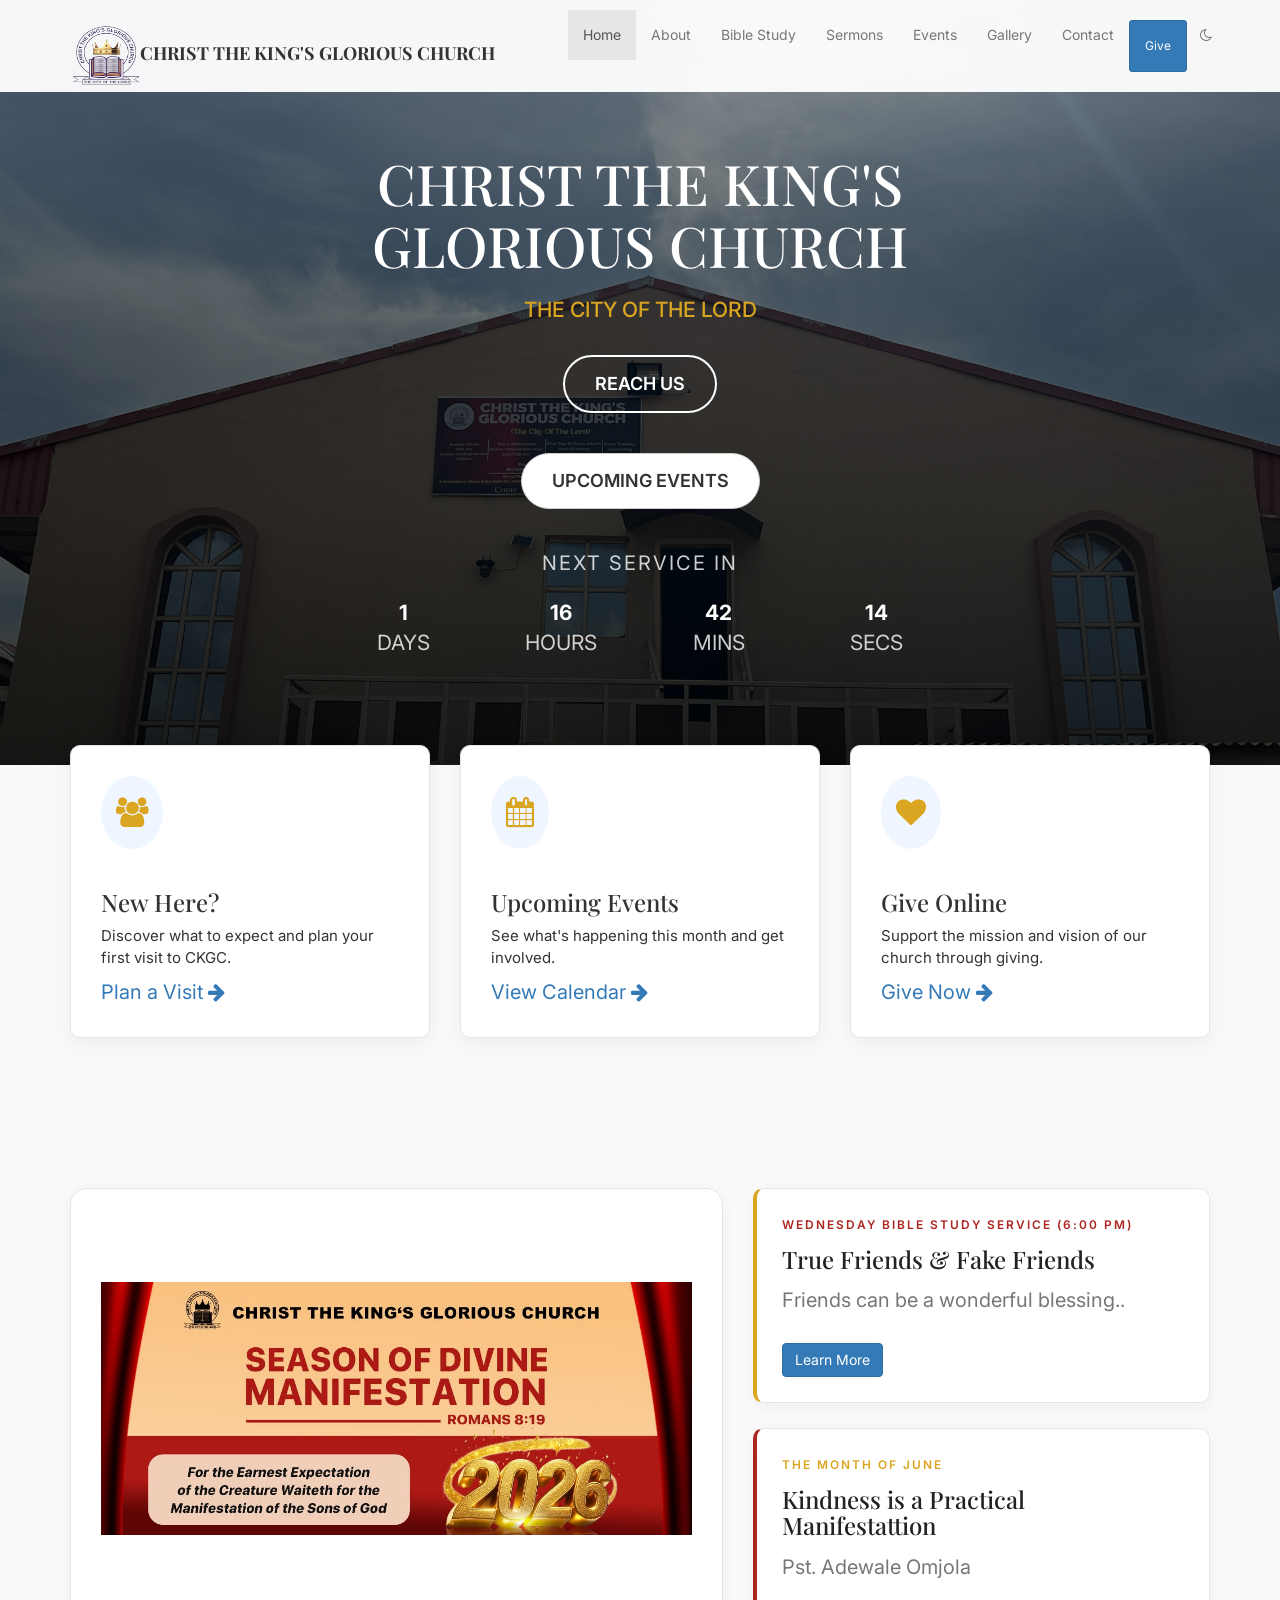
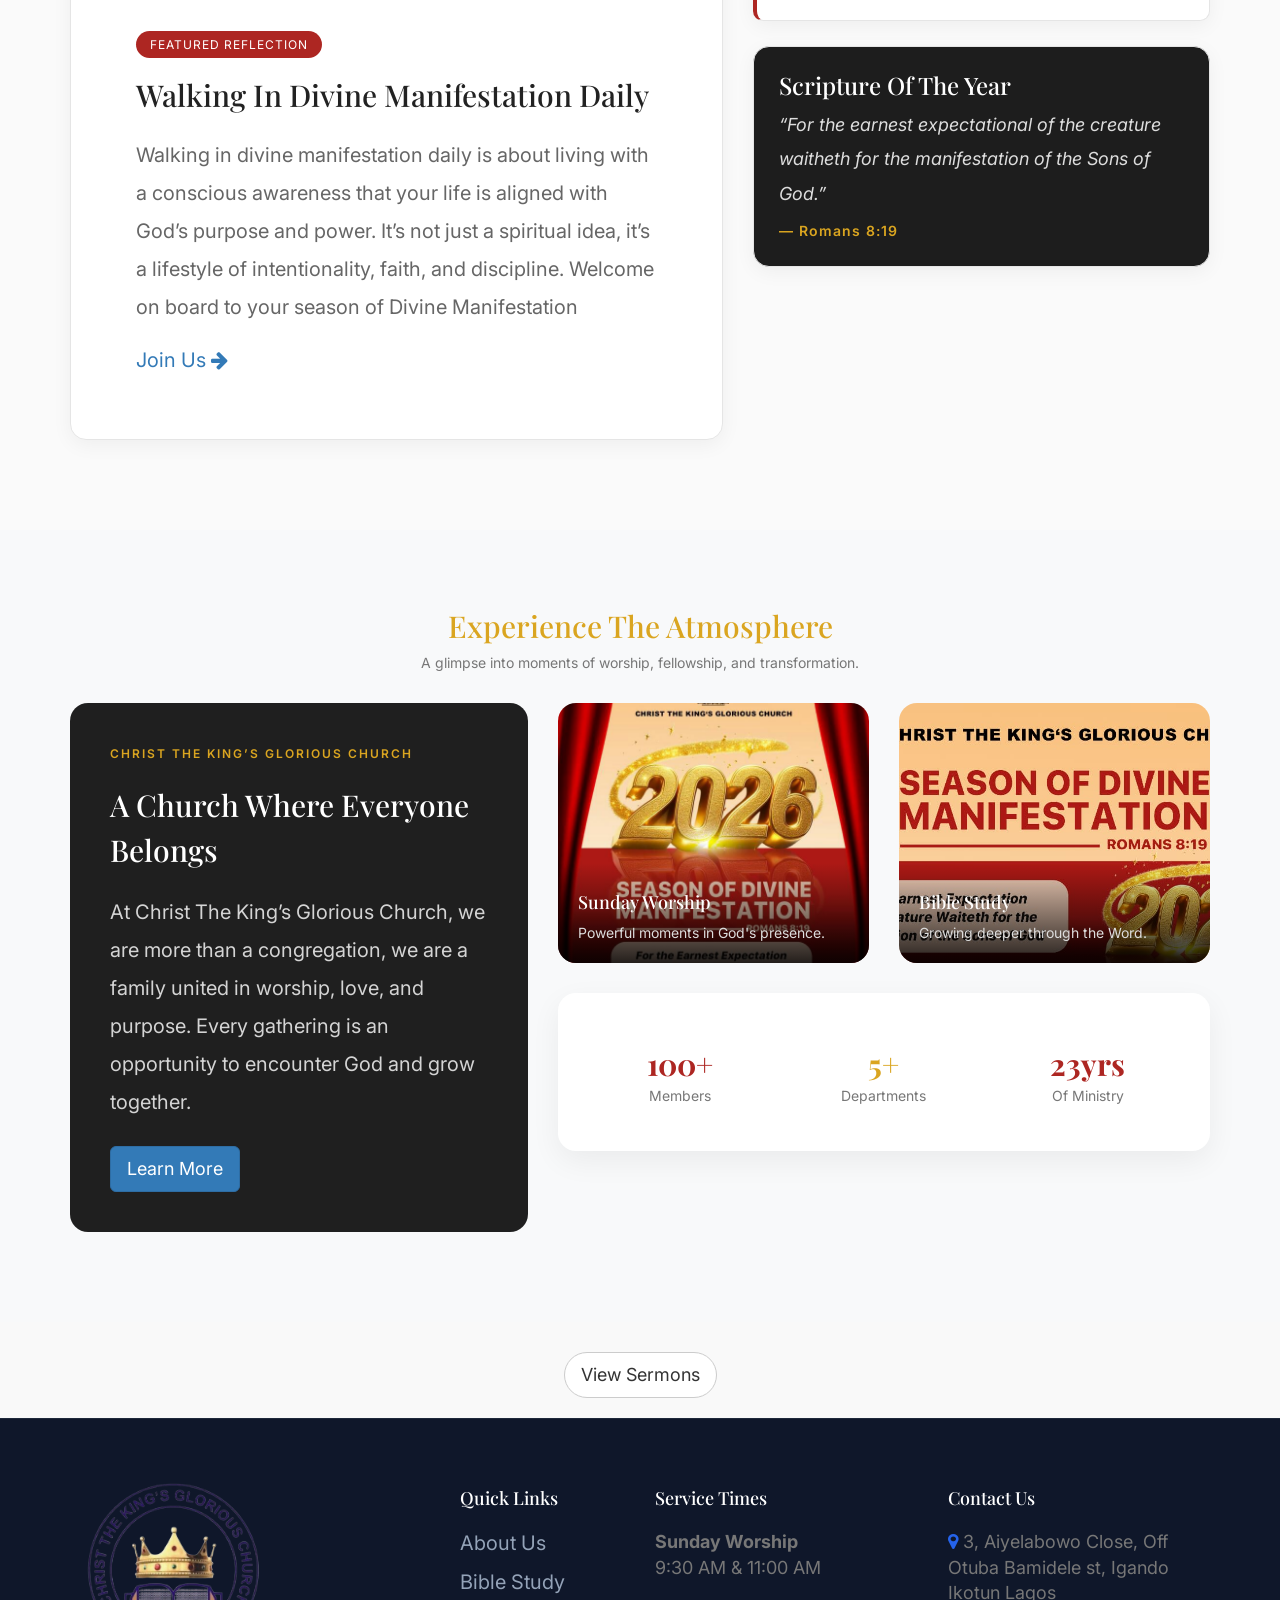
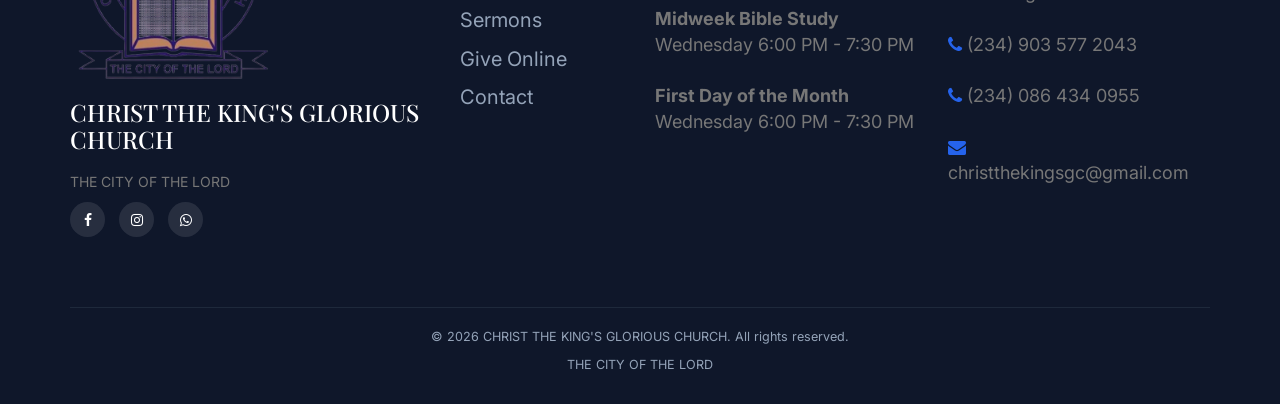
<file: index.html>
<!DOCTYPE html>
<html lang="en">
<head>
    <meta charset="UTF-8">
    <meta name="viewport" content="width=device-width, initial-scale=1.0">
    <title>CHRIST THE KING'S GLORIOUS CHURCH - Welcome Home</title>
   <link rel="icon" href="./Assets/favicon.ico">
    <!-- Bootstrap 3 CSS -->
    <link rel="stylesheet" href="https://maxcdn.bootstrapcdn.com/bootstrap/3.3.7/css/bootstrap.min.css">
    <!-- Font Awesome -->
    <link rel="stylesheet" href="https://cdnjs.cloudflare.com/ajax/libs/font-awesome/4.7.0/css/font-awesome.min.css">
    <!-- Google Fonts -->
    <link href="https://fonts.googleapis.com/css2?family=Inter:wght@300;400;600;700&family=Playfair+Display:wght@700&display=swap" rel="stylesheet">
    <!-- Custom CSS -->
    <link rel="stylesheet" href="./css/style.css">
<script type="importmap">
{
  "imports": {
    "react": "https://aistudiocdn.com/react@^19.2.1",
    "react-dom/": "https://aistudiocdn.com/react-dom@^19.2.1/",
    "react/": "https://aistudiocdn.com/react@^19.2.1/",
    "react-router-dom": "https://aistudiocdn.com/react-router-dom@^7.10.1",
    "lucide-react": "https://aistudiocdn.com/lucide-react@^0.556.0",
    "framer-motion": "https://aistudiocdn.com/framer-motion@^12.23.25"
  }
}
</script>
<style>
    /* Handle user inline styles in dark mode */
body.dark-mode [style*="color:#222"],
body.dark-mode [style*="color: #222"],
body.dark-mode [style*="color:#222222"],
body.dark-mode [style*="color: #222222"] {
    color: #ffffff !important;
}
body.dark-mode [style*="color:#333"],
body.dark-mode [style*="color: #333"],
body.dark-mode [style*="color:#333333"],
body.dark-mode [style*="color: #333333"] {
    color: #f1f5f9 !important;
}
body.dark-mode [style*="color:#666"],
body.dark-mode [style*="color: #666"],
body.dark-mode [style*="color:#666666"],
body.dark-mode [style*="color: #666666"],
body.dark-mode [style*="color:#777"],
body.dark-mode [style*="color: #777"],
body.dark-mode [style*="color:#777777"],
body.dark-mode [style*="color: #777777"] {
    color: #cbd5e1 !important;
}
</style>
</head>
<body>

    <!-- Navigation -->
    <nav class="navbar navbar-default navbar-fixed-top transition">
        <div class="container">
            <div class="navbar-header">
                <button type="button" class="navbar-toggle collapsed" data-toggle="collapse" data-target="#navbar" aria-expanded="false" aria-controls="navbar">
                    <span class="sr-only">Toggle navigation</span>
                    <span class="icon-bar"></span>
                    <span class="icon-bar"></span>
                    <span class="icon-bar"></span>
                </button>
                <a class="navbar-brand font-serif" href="index.html">
                    <span class="brand-icon"><img src="./Assets/ckgc logo.png" alt="ckgc" height="60px" width="70px"></span>CHRIST THE KING'S GLORIOUS CHURCH
                </a>
            </div>
            <div id="navbar" class="navbar-collapse collapse">
                <ul class="nav navbar-nav navbar-right">
                    <li class="active"><a href="index.html">Home</a></li>
                    <li><a href="about.html">About</a></li>
                   <li><a href="daily-devotion.html">Bible Study</a></li>
                       <li><a href="sermons.html">Sermons</a></li>
                    <li><a href="events.html">Events</a></li>
                    <li><a href="gallery.html"></i> Gallery</a></li>
                    <li><a href="contact.html">Contact</a></li>
                    <li><a href="give.html" class="btn btn-primary navbar-btn btn-sm text-white">Give</a></li>
                    <li>
                        <button id="theme-toggle" class="btn btn-link navbar-btn">
                            <i class="fa fa-moon-o"></i>
                        </button>
                    </li>
                </ul>
            </div>
        </div>
    </nav>
    
    <!-- Hero Section -->
    <header class="hero-section" style="background-image: url('./pg-headers/church\ background-image.jpg');">
        <div class="hero-overlay"></div>
        <div class="container">
            <div class="row"> 
                <div class="col-md-8 col-md-offset-2 text-center hero-content fade-in-up">
                    <h1 class="font-serif">CHRIST THE KING'S GLORIOUS CHURCH</h1>
                    <p class="lead" style="color: #daa520;font-weight: 500;">THE CITY OF THE LORD</p>
                    <div class="hero-buttons">
                       <!---<a href="#welcome-message" class="btn btn-primary btn-lg">Welcome</a> --->
                        <a href="contact.html" class="btn btn-outline-white btn-lg">REACH US</a>
                        <div class="mt-20">
                            <a href="events.html" class="btn btn-default btn-lg btn-rounded">UPCOMING EVENTS</a>
                        </div>
                    </div>
                    <div class="countdown-wrapper">
                        <p class="text-uppercase small tracking-wide" style="font-size: 20px; opacity: 0.8; letter-spacing: 2px;">Next Service In</p>
                        <div id="countdown" class="row">
                            <div class="col-xs-3">
                                <span id="days">0</span>
                                <small>Days</small>
                            </div>
                            <div class="col-xs-3">
                                <span id="hours">0</span>
                                <small>Hours</small>
                            </div>
                            <div class="col-xs-3">
                                <span id="minutes">0</span>
                                <small>Mins</small>
                            </div>
                            <div class="col-xs-3">
                                <span id="seconds">0</span>
                                <small>Secs</small>
                            </div>
                        </div>
                    </div>
                </div>
            </div>
        </div>
    </header>

    <!-- Quick Access -->
    <section class="section-padding bg-light">
        <div class="container relative" style="margin-top: -80px; z-index: 10;">
            <div class="row">
                <div class="col-md-4 col-sm-6 mb-30">
                    <div class="card fade-in">
                        <div class="card-icon"><i class="fa fa-users" style="color: #daa520;"></i></div>
                        <h3>New Here?</h3>
                        <p style="font-size: 15px;">Discover what to expect and plan your first visit to CKGC.</p>
                        <a href="contact.html" class="read-more" style="font-size: 20px;">Plan a Visit <i class="fa fa-arrow-right"></i></a>
                    </div>
                </div>
                <div class="col-md-4 col-sm-6 mb-30">
                    <div class="card fade-in delay-100">
                        <div class="card-icon"><i class="fa fa-calendar"style="color: #daa520;"></i></div>
                        <h3>Upcoming Events</h3>
                        <p style="font-size: 15px;">See what's happening this month and get involved.</p>
                        <a href="events.html" class="read-more" style="font-size: 20px;">View Calendar <i class="fa fa-arrow-right"></i></a>
                    </div>
                </div>
                <div class="col-md-4 col-sm-6 mb-30">
                    <div class="card fade-in delay-200">
                        <div class="card-icon"><i class="fa fa-heart" style="color: #daa520;"></i></div>
                        <h3>Give Online</h3>
                        <p style="font-size: 15px;">Support the mission and vision of our church through giving.</p>
                        <a href="give.html" class="read-more" style="font-size: 20px;">Give Now <i class="fa fa-arrow-right"></i></a>
                    </div>
                </div>
            </div>
        </div>
    </section>


    <!-------Welcome to our Season of Divine Manifestation------->
     <!-- Blog / Inspiration Section -->
    <section class="section-padding" style="background: #fafafa;" id="welcome-message">
        <div class="container">


            <div class="row">

                <!-- Featured Article -->
                <div class="col-md-7 mb-30">
                    <div class="card fade-in" style="overflow:hidden; border-radius:16px;">

                        <img src="./Assets/landscape-banner.jpeg" 
                             alt="Featured Message" 
                             class="img-responsive"
                             style="width:100%; height:380px; object-fit:contain;">

                        <div style="padding:35px;">

                            <span style="
                                background:#ad2622;
                                color:white;
                                padding:6px 14px;
                                border-radius:30px;
                                font-size:12px;
                                letter-spacing:1px;
                                text-transform:uppercase;
                            ">
                                Featured Reflection
                            </span>

                            <h2 class="font-serif" style="
                                margin-top:20px;
                                color:#222;
                                line-height:1.4;
                            ">
                                Walking In Divine Manifestation Daily
                            </h2>

                            <p style="
                                color:#666;
                                font-size:16px;
                                line-height:1.9;
                                margin-top:20px;
                                font-size: 20px;
                            ">
                               Walking in divine manifestation daily is about living with a conscious awareness 
                               that your life is aligned with God’s purpose and power. It’s not just a spiritual idea, 
                               it’s a lifestyle of intentionality, faith, and discipline.
                               Welcome on board to your season of Divine Manifestation
                            </p>

                            <a href="events.html" class="read-more" style="margin-top:10px; display:inline-block; font-size:20px;">
                                Join Us <i class="fa fa-arrow-right"></i>
                            </a>

                        </div>
                    </div>
                </div>

                <!-- Side Articles -->
                <div class="col-md-5">

                    <div class="card fade-in delay-100" style="
                        padding:25px;
                        margin-bottom:25px;
                        border-left:4px solid #daa520;
                    ">

                        <small style="
                            text-transform:uppercase;
                            letter-spacing:2px;
                            color:#ad2622;
                            font-weight:600;
                        ">
                         Wednesday Bible Study Service (6:00 PM)
                        </small>

                        <h3 class="font-serif" style="
                            margin-top:12px;
                            color:#222;
                        ">
                            True Friends & Fake Friends
                        </h3>

                        <p style="
                            color:#777;
                            line-height:1.8;
                            font-size: 20px;
                        ">
                           Friends can be a wonderful blessing..
                        </p>

                         <a href="daily-devotion.html" class="btn btn-primary" style="margin-top: 15px;">
                            Learn More
                        </a>
                    </div>

                    <div class="card fade-in delay-200" style="
                        padding:25px;
                        margin-bottom:25px;
                        border-left:4px solid #ad2622;
                    ">

                        <small style="
                            text-transform:uppercase;
                            letter-spacing:2px;
                            color:#daa520;
                            font-weight:600;
                        ">
                            The Month Of June
                        </small>

                        <h3 class="font-serif" style="
                            margin-top:12px;
                            color:#222;
                        ">
                             Kindness is a Practical Manifestattion
                        </h3>

                        <p style="
                            color:#777;
                            line-height:1.8;
                            font-size: 20px;
                        ">
                            Pst. Adewale Omjola
                        </p>

                    </div>

                    <div class="card fade-in delay-300" style="
                        padding:25px;
                        background:#1d1d1d;
                        color:white;
                        border-radius:16px;
                    ">

                        <h3 class="font-serif" style="
                            margin-top:0;
                            color:#fff;
                        ">
                            Scripture Of The Year
                        </h3>

                        <p style="
                            font-size:18px;
                            line-height:1.9;
                            color:#ddd;
                            font-style:italic;
                        ">
                            “For the earnest expectational of the creature waitheth for the manifestation of the Sons of God.”
                        </p>

                        <span style="
                            color:#daa520;
                            font-weight:600;
                            letter-spacing:1px;
                        ">
                            — Romans 8:19
                        </span>

                    </div>

                </div>

            </div>

        </div>
    </section>

                <!-- Community Experience Section -->
    <section class="section-padding bg-light">
        <div class="container">

            <div class="section-header text-center">
                <h2 class="font-serif" style="color: #daa520;">Experience The Atmosphere</h2>
                <div class="divider"></div>
                <p class="text-muted">
                    A glimpse into moments of worship, fellowship, and transformation.
                </p>
                <br>
            </div>

            <div class="row">

                <!-- Left Content -->
                <div class="col-md-5 mb-30 fade-in">

                    <div style="
                        background: #1f1f1f;
                        color: white;
                        padding: 40px;
                        border-radius: 18px;
                        height: 100%;
                    ">

                        <span style="
                            color: #daa520;
                            text-transform: uppercase;
                            letter-spacing: 2px;
                            font-size: 12px;
                            font-weight: 600;
                        ">
                            Christ The King’s Glorious Church
                        </span>

                        <h2 class="font-serif" style="
                            margin-top: 20px;
                            line-height: 1.5;
                            color: white;
                        ">
                            A Church Where Everyone Belongs
                        </h2>

                        <p style="
                            color: #d4d4d4;
                            line-height: 1.9;
                            margin-top: 20px;
                            font-size: 20px;
                        ">
                            At Christ The King’s Glorious Church, we are more than a congregation,
                            we are a family united in worship, love, and purpose.
                            Every gathering is an opportunity to encounter God and grow together.
                        </p>

                        <a href="about.html" class="btn btn-primary btn-lg" style="margin-top: 15px;">
                            Learn More
                        </a>

                    </div>

                </div>

                <!-- Right Grid -->
                <div class="col-md-7">

                    <div class="row">

                        <div class="col-sm-6 mb-30 fade-in delay-100">
                            <div style="position: relative; overflow: hidden; border-radius: 18px;">
                                <img src="./Assets/portrait-banner.JPG" 
                                     class="img-responsive"
                                     style="width:100%; height:260px; object-fit:cover;">

                                <div style="
                                    position:absolute;
                                    bottom:0;
                                    left:0;
                                    right:0;
                                    padding:20px;
                                    background: linear-gradient(transparent, rgba(0,0,0,0.85));
                                    color:white;
                                ">
                                    <h4 class="font-serif">Sunday Worship</h4>
                                    <p style="margin:0; color:#ddd;">
                                        Powerful moments in God's presence.
                                    </p>
                                </div>
                            </div>
                        </div>

                        <div class="col-sm-6 mb-30 fade-in delay-200">
                            <div style="position: relative; overflow: hidden; border-radius: 18px;">
                                <img src="./Assets/landscape-banner.jpeg" 
                                     class="img-responsive"
                                     style="width:100%; height:260px; object-fit:cover;">

                                <div style="
                                    position:absolute;
                                    bottom:0;
                                    left:0;
                                    right:0;
                                    padding:20px;
                                    background: linear-gradient(transparent, rgba(0,0,0,0.85));
                                    color:white;
                                ">
                                    <h4 class="font-serif">Bible Study</h4>
                                    <p style="margin:0; color:#ddd;">
                                        Growing deeper through the Word.
                                    </p>
                                </div>
                            </div>
                        </div>

                        <div class="col-sm-12 fade-in delay-300">
                            <div style="
                                background:white;
                                padding:35px;
                                border-radius:18px;
                                box-shadow:0 10px 30px rgba(0,0,0,0.06);
                            ">

                                <div class="row text-center">

                                    <div class="col-xs-4">
                                        <h2 style="
                                            color:#ad2622;
                                            font-weight:700;
                                            margin-bottom:5px;
                                        ">
                                            100+
                                        </h2>
                                        <p class="text-muted">Members</p>
                                    </div>

                                    <div class="col-xs-4">
                                        <h2 style="
                                            color:#daa520;
                                            font-weight:700;
                                            margin-bottom:5px;
                                        ">
                                            5+
                                        </h2>
                                        <p class="text-muted">Departments</p>
                                    </div>

                                    <div class="col-xs-4">
                                        <h2 style="
                                            color:#ad2622;
                                            font-weight:700;
                                            margin-bottom:5px;
                                        ">
                                            23yrs
                                        </h2>
                                        <p class="text-muted">Of Ministry</p>
                                    </div>

                                </div>

                            </div>
                        </div>

                    </div>

                </div>

            </div>

        </div>
    </section>
            <!-----
            <div class="marquee-wrapper">
                <div class="marquee-track">
                    <!-- Set 1: 8 Images
                    <img src="./img-quotes/quote1.jpeg" alt="Sermon 1" class="marquee-item">
                    <img src="https://picsum.photos/id/1016/600/400" alt="Sermon 2" class="marquee-item">
                    <img src="https://picsum.photos/id/1018/600/400" alt="Sermon 3" class="marquee-item">
                    <img src="https://picsum.photos/id/1019/600/400" alt="Sermon 4" class="marquee-item">
                    <img src="https://picsum.photos/id/1020/600/400" alt="Sermon 5" class="marquee-item">
                    <img src="https://picsum.photos/id/1021/600/400" alt="Sermon 6" class="marquee-item">
                    <img src="https://picsum.photos/id/1022/600/400" alt="Sermon 7" class="marquee-item">
                    <img src="https://picsum.photos/id/1023/600/400" alt="Sermon 8" class="marquee-item">
                    
                    <!-- Set 2: Duplicate 8 Images for infinite loop 
                    <img src="./img-quotes/quote1.jpeg" alt="Sermon 1" class="marquee-item">
                    <img src="https://picsum.photos/id/1016/600/400" alt="Sermon 2" class="marquee-item">
                    <img src="https://picsum.photos/id/1018/600/400" alt="Sermon 3" class="marquee-item">
                    <img src="https://picsum.photos/id/1019/600/400" alt="Sermon 4" class="marquee-item">
                    <img src="https://picsum.photos/id/1020/600/400" alt="Sermon 5" class="marquee-item">
                    <img src="https://picsum.photos/id/1021/600/400" alt="Sermon 6" class="marquee-item">
                    <img src="https://picsum.photos/id/1022/600/400" alt="Sermon 7" class="marquee-item">
                    <img src="https://picsum.photos/id/1023/600/400" alt="Sermon 8" class="marquee-item">
                </div>
            </div> --->
            
            <div class="text-center mt-30">
                <a href="sermons.html" class="btn btn-default btn-lg btn-rounded">View Sermons</a>
            </div>
        </div>
    </section>
<br>
    <!-- Footer -->
    <footer class="footer-dark">
        <div class="container">
            <div class="row">
                <div class="col-md-4 mb-30">
                      <p>
                        <img src="./Assets/ckgc logo.png" alt="" width="200px" height="200px">
                    </p>
                    <h3 class="font-serif text-white">CHRIST THE KING'S GLORIOUS CHURCH</h3>
                    <p class="text-muted">THE CITY OF THE LORD</p>
                    <div class="social-links">
                        <a href="https://www.facebook.com/share/17ncp3UJPD/"><i class="fa fa-facebook"></i></a>
                        <a href="#"><i class="fa fa-instagram"></i></a>
                        <a href="https://wa.me/qr/27AWUNSNEN6XG1"><i class="fa fa-whatsapp"></i></a>
                    </div>
                </div>
                <div class="col-md-2 mb-30" style="font-size: 20px;">
                    <h4 class="text-white">Quick Links</h4>
                    <ul class="list-unstyled footer-links">
                        <li><a href="about.html">About Us</a></li>
               <li><a href="daily-devotion.html">Bible Study</a></li>
                        <li><a href="sermons.html">Sermons</a></li>
                        <li><a href="give.html">Give Online</a></li>
                        <li><a href="contact.html">Contact</a></li>
                    </ul>
                </div>
                <div class="col-md-3 mb-30" style="font-size: 18px;">
                    <h4 class="text-white">Service Times</h4>
                    <ul class="list-unstyled text-muted">
                        <li><strong>Sunday Worship</strong><br>9:30 AM & 11:00 AM</li><br>
                        <li><strong>Midweek Bible Study</strong><br>Wednesday 6:00 PM - 7:30 PM</li> <br>
                         <li><strong>First Day of the Month</strong><br>Wednesday 6:00 PM - 7:30 PM</li>
                    </ul>
                </div>
                <div class="col-md-3 mb-30" style="font-size: 18px;">
                    <h4 class="text-white">Contact Us</h4>
                    <ul class="list-unstyled contact-info text-muted">
                        <li><i class="fa fa-map-marker text-primary"></i> 3, Aiyelabowo Close, Off Otuba Bamidele st, Igando Ikotun Lagos</li><br>
                        <li><i class="fa fa-phone text-primary"></i> (234) 903 577 2043</li><br>
                           <li><i class="fa fa-phone text-primary"></i> (234) 086 434 0955</li><br>
                        <li><i class="fa fa-envelope text-primary"></i> christthekingsgc@gmail.com</li>
                    </ul>
                </div>
            </div>
            <div class="footer-bottom text-center">
                <p>&copy; 2026 CHRIST THE KING'S GLORIOUS CHURCH. All rights reserved.</p>
                <span>THE CITY OF THE LORD</span>
            </div>
        </div>
    </footer>

    <!-- Scripts -->
    <script src="https://ajax.googleapis.com/ajax/libs/jquery/1.12.4/jquery.min.js"></script>
    <script src="https://maxcdn.bootstrapcdn.com/bootstrap/3.3.7/js/bootstrap.min.js"></script>
    <script src="./js/script.js"></script>
</body>
</html>
</file>
<file: css/style.css>
/* --- Variables & Base --- */
:root {
    --primary-color: #2563eb;
    --primary-dark: #1d4ed8;
    --accent-color: #f59e0b;
    --text-color: #333;
    --bg-color: #f9f9f9;
    --card-bg: #fff;
    --border-color: #e5e5e5;
}

html {
    scroll-behavior: smooth;
}

body {
    font-family: 'Inter', sans-serif;
    color: var(--text-color);
    background-color: var(--bg-color);
    -webkit-font-smoothing: antialiased;
    transition: background-color 0.3s, color 0.3s;
}

h1, h2, h3, h4, h5, h6, .font-serif {
    font-family: 'Playfair Display', serif;
}

/* --- Utilities --- */
.mt-0 { margin-top: 0; }
.mt-10 { margin-top: 10px; }
.mt-20 { margin-top: 20px; }
.mt-30 { margin-top: 30px; }
.mt-80 { margin-top: 80px; }
.mb-15 { margin-bottom: 15px; }
.mb-20 { margin-bottom: 20px; }
.mb-30 { margin-bottom: 30px; }
.mb-50 { margin-bottom: 50px; }
.p-20 { padding: 20px; }
 .p-30 { padding: 30px; }
.section-padding { padding: 60px 0; }
.h-100 { height: 100%; }
.w-100 { width: 100%; }
.object-cover { object-fit: cover; }
.relative { position: relative; }

/* --- Colors --- */
.text-primary { color: var(--primary-color) !important; }
.bg-primary { background-color: var(--primary-color) !important; }
.bg-dark { background-color: #111 !important; color: #fff; }
.bg-light { background-color: #f8f9fa !important; }
.text-white { color: #fff !important; }
.text-muted-light { color: rgba(255,255,255,0.7); }

/* --- Navbar --- */
.navbar-default {
    background-color: rgba(255,255,255,0.95);
    border: none;
    box-shadow: 0 2px 10px rgba(0,0,0,0.05);
    padding: 10px;
}
.brand-logo {
    display: inline-block;
    height: 34px;
    width: auto;
    margin-right: 8px;
    margin-top: -7px;
    vertical-align: middle;
}
.navbar-brand { font-weight: 700; color: #333 !important; }

/* =========================
   Mobile Responsive Styles
========================= */
@media (max-width: 768px) {

    .navbar-default {
        padding: 8px 15px;
    }

    .navbar-brand {
        font-size: 16px;
        display: flex;
        align-items: center;
        max-width: 80%;
        white-space: nowrap;
        overflow: hidden;
        text-overflow: ellipsis;
    }

    .brand-logo {
        height: 28px;
        margin-right: 6px;
        margin-top: 0;
    }

    .navbar-toggle {
        margin-top: 8px;
        border: none;
        background: transparent !important;
    }

    .navbar-toggle .icon-bar {
        background-color: #333;
    }

    .navbar-nav {
        margin-top: 10px;
        text-align: center;
    }

    .navbar-nav > li > a {
        padding: 12px 15px;
        font-size: 15px;
    }
}

/* --- Hero --- */
.hero-section {
    position: relative;
    height: 85vh;
    background: url('https://picsum.photos/id/1029/1920/1080') no-repeat center center scroll;
    background-size: cover;
    display: flex;
    align-items: center;
    justify-content: center;
    color: #fff;
}
.hero-overlay {
    position: absolute;
    top: 0; left: 0; width: 100%; height: 100%;
    background: linear-gradient(to top, rgba(0,0,0,0.8), rgba(0,0,0,0.4));
}
.hero-content { position: relative; z-index: 2; }
.hero-content h1 { font-size: 4em; margin-bottom: 20px; margin-top: 60px; }
.hero-buttons .btn { margin: 10px; border-radius: 50px; padding: 15px 30px; font-weight: 600; }
.btn-outline-white { border: 2px solid #fff; color: #fff; background: transparent; }
.btn-outline-white:hover { background: #fff; color: #333; }

/* --- Cards & Panels --- */
.card {
    background: var(--card-bg);
    border-radius: 10px;
    padding: 30px;
    box-shadow: 0 5px 20px rgba(0,0,0,0.05);
    transition: transform 0.3s;
    border: 1px solid var(--border-color);
}
.card:hover { transform: translateY(-5px); }
.card-icon { font-size: 30px; margin-bottom: 20px; display: inline-block; padding: 15px; background: #eff6ff; border-radius: 50%; }

.ministry-card {
    position: relative;
    border-radius: 15px;
    overflow: hidden;
    height: 300px;
}
.ministry-card img { width: 100%; height: 100%; object-fit: cover; transition: transform 0.5s; }
.ministry-card:hover img { transform: scale(1.1); }
.ministry-overlay {
    position: absolute;
    bottom: 0; left: 0; width: 100%;
    background: linear-gradient(transparent, rgba(0,0,0,0.9));
    color: #fff;
    padding: 20px;
}

/* --- Sermons --- */
.sermon-card {
    background: var(--card-bg);
    border-radius: 10px;
    overflow: hidden;
    box-shadow: 0 4px 15px rgba(0,0,0,0.05);
}
.sermon-img { position: relative; height: 200px; }
.sermon-img img { width: 100%; height: 100%; object-fit: cover; }
.play-overlay {
    position: absolute; top: 0; left: 0; width: 100%; height: 100%;
    background: rgba(0,0,0,0.3);
    display: flex; align-items: center; justify-content: center;
    opacity: 0; transition: 0.3s;
    color: #fff; font-size: 40px;
}
.sermon-card:hover .play-overlay { opacity: 1; }
.sermon-content { padding: 20px; }
.sermon-content .meta { font-size: 0.8em; color: var(--primary-color); font-weight: 700; text-transform: uppercase; }

/* --- Marquee Animation --- */
.marquee-wrapper {
    overflow: hidden;
    position: relative;
    width: 100%;
    padding: 20px 0;
}

.marquee-track {
    display: flex;
    width: max-content;
    animation: scrollLeftToRight 40s linear infinite;
}

.marquee-item {
    height: 250px;
    width: 350px;
    object-fit: cover;
    border-radius: 10px;
    margin-right: 20px;
    box-shadow: 0 5px 15px rgba(0,0,0,0.1);
    flex-shrink: 0;
}

@keyframes scrollLeftToRight {
    0% {
        transform: translateX(-50%);
    }
    100% {
        transform: translateX(0);
    }
}

/* --- Dark Mode --- */
body.dark-mode {
    --bg-color: #121212;
    --card-bg: #1e1e1e;
    --text-color: #e5e5e5;
    --border-color: #333;
}
body.dark-mode .navbar-default {
    background-color: rgba(30,30,30,0.95);
    border-bottom: 1px solid #333;
}

body.dark-mode .navbar-default .navbar-brand,
body.dark-mode .navbar-default .navbar-nav > li > a { color: #fff !important; }
body.dark-mode .navbar-toggle .icon-bar { background-color: #fff; }

body.dark-mode .card,
body.dark-mode .panel,
body.dark-mode .well {
    background-color: var(--card-bg);
    border-color: var(--border-color);
}
body.dark-mode .bg-light { background-color: #181818 !important; }
body.dark-mode .text-muted { color: #aaa; }
body.dark-mode .card-icon { background: #333; }

/* --- Countdown --- */
.countdown-wrapper {
    max-width: 600px;
    margin: 30px auto 0;
}
#countdown .col-xs-3 {
    padding: 15px 5px;
}
#countdown span {
    display: block;
    font-size: 1.5em;
    font-weight: 700;
    line-height: 1;
}
#countdown small {
    display: block;
    font-size: 1.5em;
    text-transform: uppercase;
    margin-top: 5px;
    opacity: 0.8;
}

/* --- Footer --- */
.footer-dark { background: #0f172a; color: #94a3b8; padding: 60px 0 30px; border-top: 1px solid #1e293b; }
.footer-dark h3, .footer-dark h4 { color: #fff; margin-bottom: 20px; }
.footer-links li { margin-bottom: 10px; }
.footer-links a { color: #94a3b8; }
.footer-links a:hover { color: #fff; text-decoration: none; }
.social-links a { display: inline-block; width: 35px; height: 35px; background: rgba(255,255,255,0.1); color: #fff; text-align: center; line-height: 35px; border-radius: 50%; margin-right: 10px; }
.footer-bottom { border-top: 1px solid #1e293b; margin-top: 40px; padding-top: 20px; font-size: 0.9em; }

/* --- Animations --- */
.fade-in { animation: fadeIn 0.8s ease forwards; opacity: 0; transform: translateY(20px); }
.fade-in-up { animation: fadeInUp 1s ease forwards; opacity: 0; transform: translateY(30px); }
.delay-100 { animation-delay: 0.1s; }
.delay-200 { animation-delay: 0.2s; }

@keyframes fadeIn { to { opacity: 1; transform: translateY(0); } }
@keyframes fadeInUp { to { opacity: 1; transform: translateY(0); } }

/* --- Extras --- */
.page-header-section { padding: 80px 0; margin-bottom: 0; }
.btn-rounded { border-radius: 50px; }
.border-top-primary { border-top: 5px solid var(--primary-color); }
.vertical-align { display: flex; align-items: center; flex-wrap: wrap; }
.absolute-center { position: absolute; top: 50%; left: 50%; transform: translate(-50%, -50%); }
.border-left-primary { border-left: 4px solid var(--primary-color); }
.border-left-accent { border-left: 4px solid var(--accent-color); }

@media (max-width: 768px) {
    .vertical-align { display: block; }
    .hero-content h1 { font-size: 2.5em; margin-top: 100px; }
    .hero-section { height: auto; padding-bottom: 50px; }
}

a.navbar-btn:hover {
    color: #000 !important;
}
</file>
